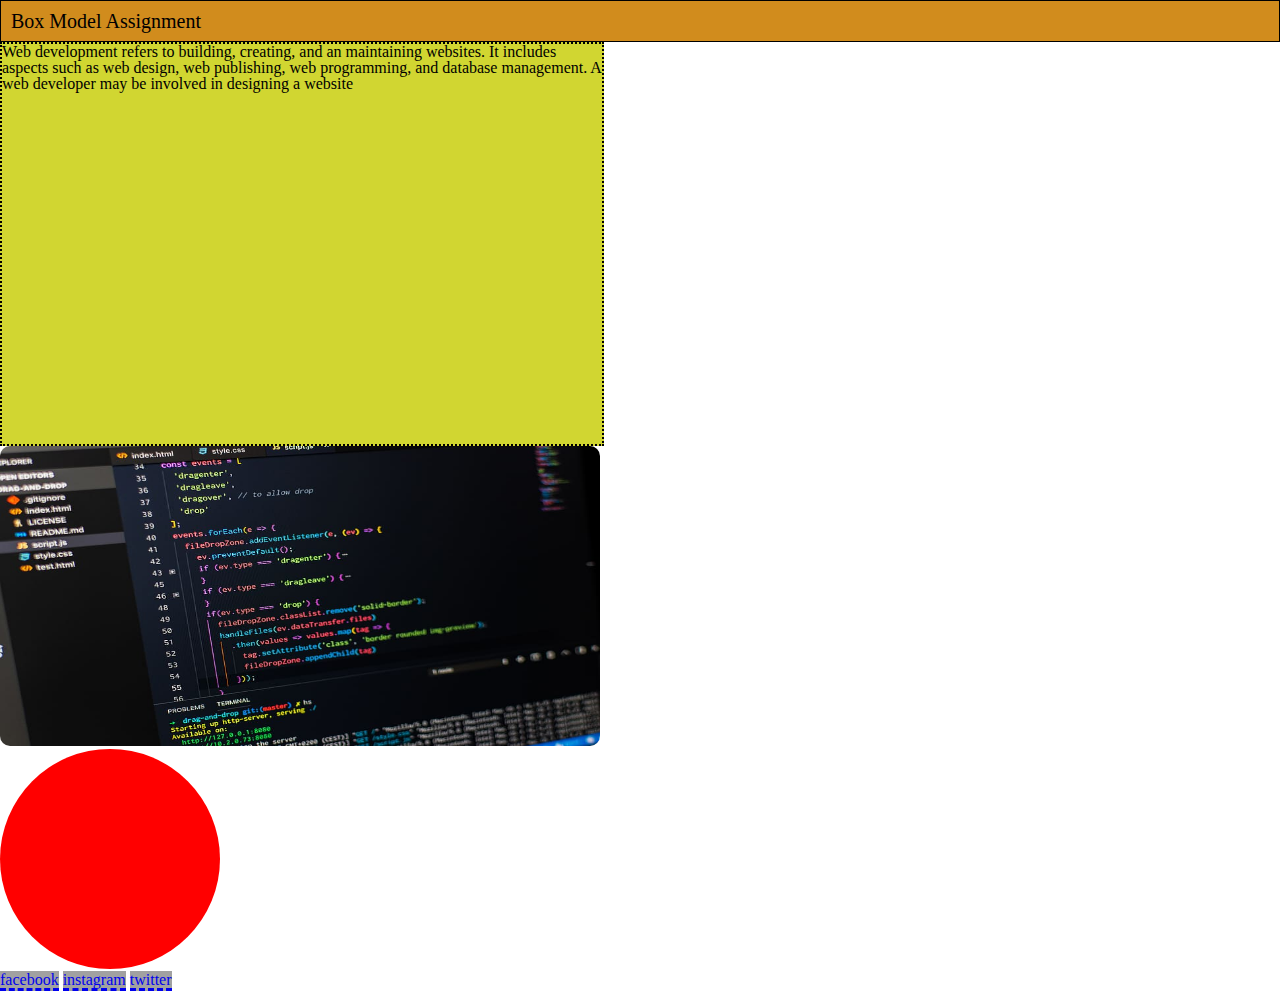
<file: block-BHaaap/index.html>
<!---

### Create a web page with the following characteristics:

1. Heading element(h1) should be at the top of the page.
2. After the heading, there should be a paragraph.
3. After the paragraph add an image having all the corner rounded.
4. Below the image, there should be a circle with red background.
5. At the bottom of the page, there must be a footer containing few links.
6. The H1 has 1px red solid borders, background color #D18C1D, and 10px of space between the content and the border (padding)
7. The paragraph is contained in 600px by 400px boxes with 2px black dotted borders and background color #D1D631
8. Links have a 3px blue dashed border on the bottom only and background color #A1A1A1

- Using CSS resets is necessary.
- Use semantic tags and keep the nesting and indentation proper.

--->

<!DOCTYPE html>
<html lang="en">
    <head>
        <meta charset="UTF-8"/>
        <title>Box Model</title>
        <link rel="stylesheet" href="style.css">
    </head>
    <body>
        <heading>
            <h1>Box Model Assignment</h1>
        </heading>
        <main>
          <section>
               <p>Web development refers to building, creating, and an maintaining websites. 
                  It includes aspects such as web design, web publishing, web programming, and database management.
                  A web developer may be involved in designing a website</p>

          </section>
          <div>
              <img  class="img" src="code1.jpg" alt="loading error"  width="600" height="300">
          </div>
          <span class="circle"> </span>
        </main>
        
        <footer>
          <nav>
            <a href="https://www.facebook.com/">facebook</a>
            <a href="https://www.instagram.com/">instagram</a>
            <a href="https://twitter.com/">twitter</a>
          </nav>
        </footer>
    </body>
</html>
</file>
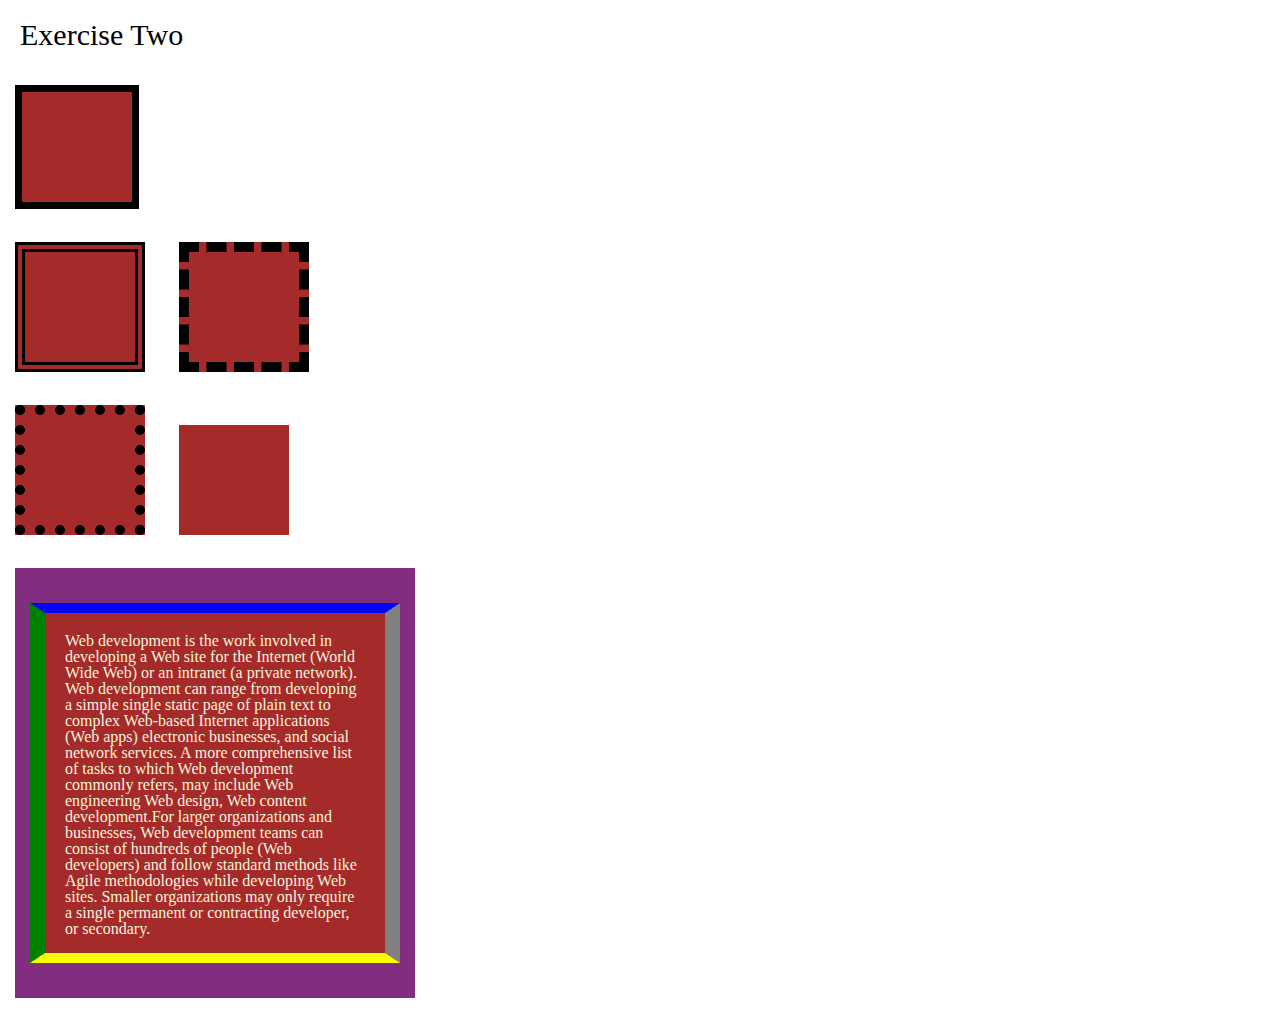
<file: block-BHaaaq/index.html>
<!---
### Create a page according to the layout shown below

![Box Model Exercise 2](https://raw.githubusercontent.com/suraj122/AC-STYLE-images/master/box-model/ex-2.png)

- Using CSS resets is necessary.
- Use semantic tags and keep the nesting and indentation proper.
--->

<!DOCTYPE html>
<html lang="eng">
  <head>
    <meta charset="UTF-8"/>
    <title>Box model assignment2</title>
    <link rel="stylesheet"href="style.css">
  </head>
  <body>
      <header>
          <h1> Exercise Two </h1>
      </header>
      <main>
        <div>
          <span class="box"> </span>
        </div>
       
        <div>
           <span class="dualbox"></span>
           <span class="dashdbox"></span>
        </div>
        <div>
           <span class="doted"></span>
           <span class="plain"></span>
        </div>
        <div>
           <span class="bigbox">
               <p> Web development is the work involved in developing a Web site for the Internet (World Wide Web) or an intranet (a private network).
                    Web development can range from developing a simple single static page of plain text to complex Web-based Internet applications (Web apps)
                    electronic businesses, and social network services. A more comprehensive list of tasks to which Web development commonly refers, may include Web engineering
                    Web design, Web content development.For larger organizations and businesses, Web development teams can consist of hundreds of people (Web developers) and follow
                    standard methods like Agile methodologies while developing Web sites. Smaller organizations may only require a single permanent or contracting developer, or secondary.
                      
               </p>
           </span>
        </div>
      </main>
    </body>
</html>
</file>
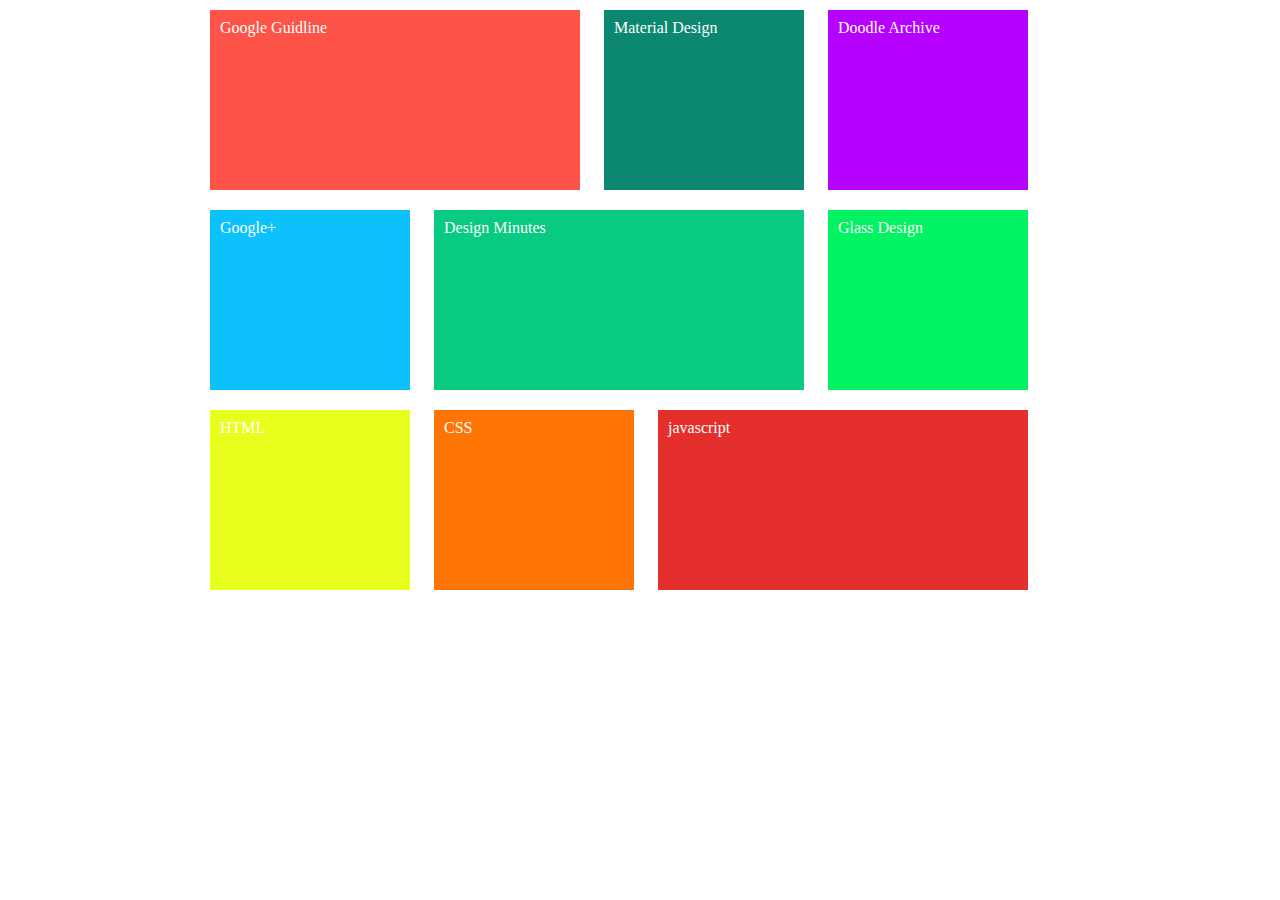
<file: block-BHaaar/index.html>
<!--
### Create a page according to the layout shown below

![Box Model Exercise 3](https://raw.githubusercontent.com/suraj122/AC-STYLE-images/master/box-model/ex-3.png)

- Using CSS resets is necessary.
- Use semantic tags and keep the nesting and indentation proper.
-->

<!DOCTYPE html>
<html lang="eng">
   <head>
       <meta charset="UTF-8"/>
       <title> Assignment3</title>
        <link rel="stylesheet" href="style.css">
   </head>
   <body>
     <main>
       <section>
         <div class="container">
            <div class="  bigbox google-guideline "> Google Guidline</div>
            <div class="smallbox material-design"> Material Design</div>
            <div class="smallbox doodle-archive "> Doodle Archive</div>
            <div class="smallbox google">Google+  </div>
            <div class="bigbox  design-minutes"> Design Minutes </div>
            <div class="smallbox glass-design"> Glass Design </div>
            <div class="smallbox HTML">HTML</div>
            <div class="smallbox CSS ">CSS</div>
            <div class="bigbox javascript">javascript</div>
         </div>
       </section>
     </main>
   </body>  
</html>
</file>
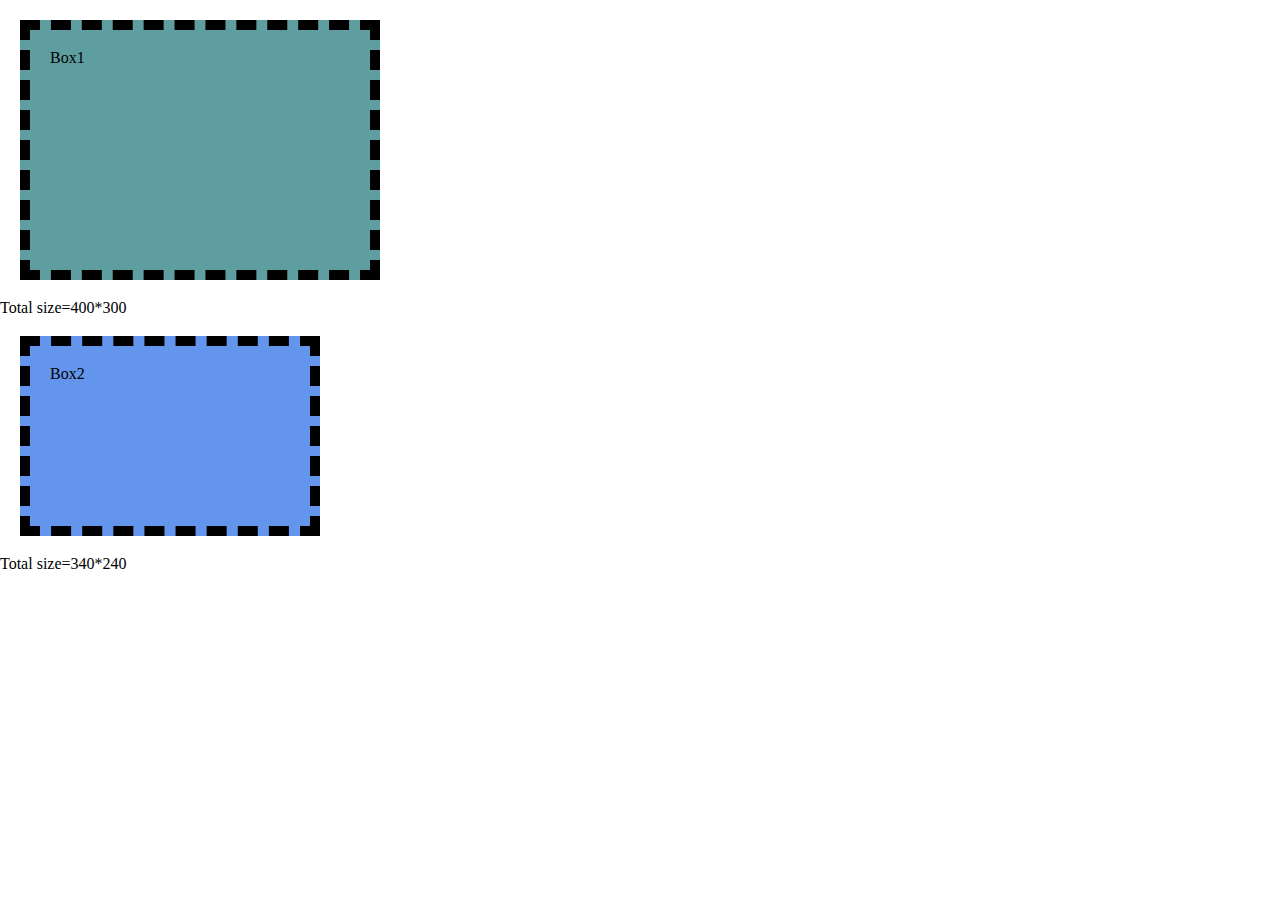
<file: block-BHaaas/index.html>
<!---
### Create a page with the following elements

1. Create a box having dimensions 300px X 200px. The box also has padding of 20px, border of 10px dashed and margin of 20px.

2. Create another box with the same dimensions and properties, but this time the total size of the box should not expand if we add any padding and border. Apply the appropriate property and value.

3. Calculate the actual size(total width and height) of the box and display below both the boxes.

- Using CSS resets is necessary.
- Use semantic tags and keep the nesting and indentation proper.
--->

<!DOCTYPE html>
<html lang="en">
<head>
    <meta charset="UTF-8"/>
    <title>Document</title>
    <link rel="stylesheet" href="style.css">
</head>
<body>
    <main>
      <section>
        <div>
            <span class="box1">Box1</span>
            <p>Total size=400*300
            </p>
            
        </div>
        <div>
            <span class="box2">Box2</span>
            <p>Total size=340*240
            </p>
        </div>
       </section>
    </main>
</body>
</html>
</file>
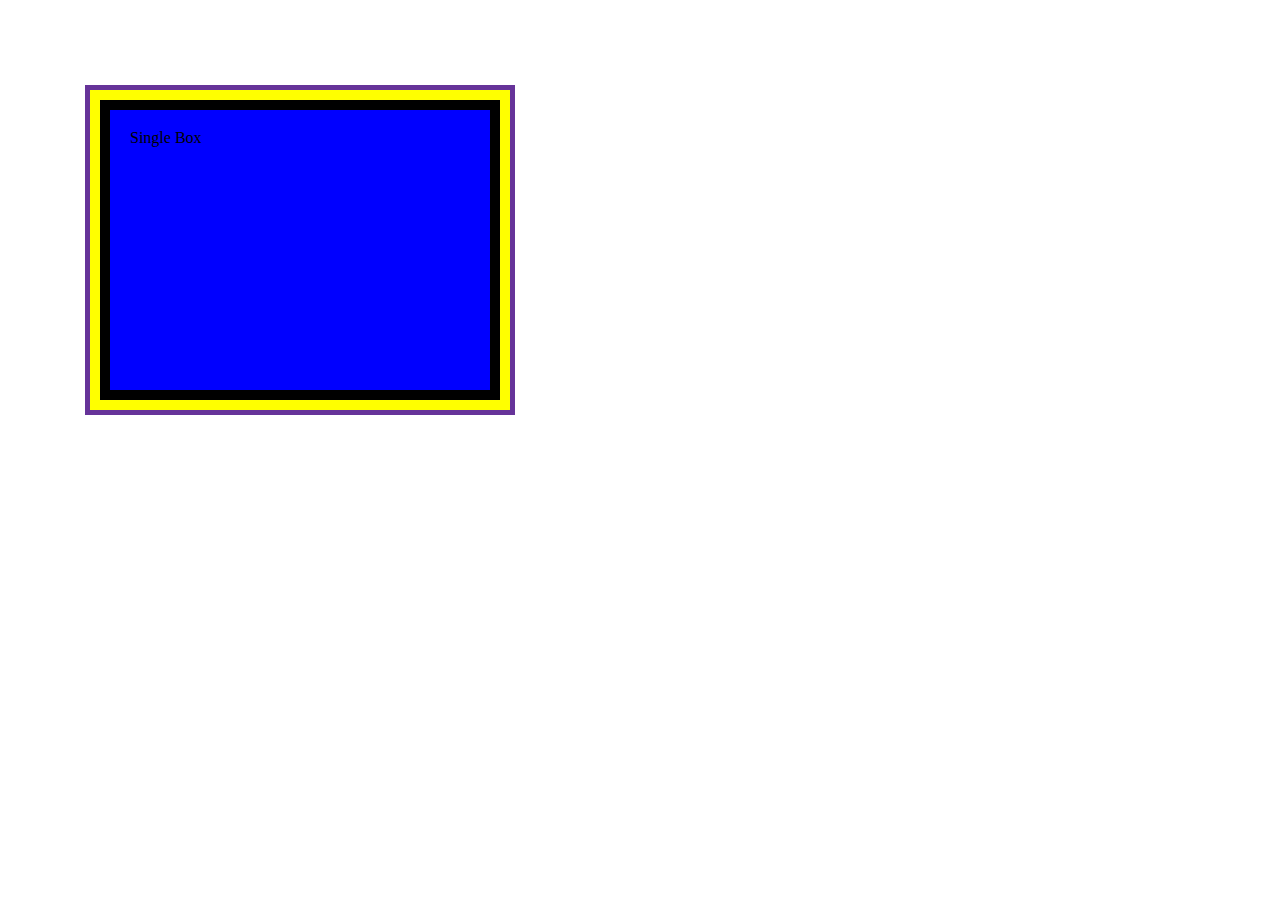
<file: block-BHaaat/index.html>
<!---
### Create a page with the following elements

1. Create a page having just one box.

2. The box has some width, height, padding, border, and margin.

3. Also, apply the outline around the box.

4. Create a solid border around the box using a box-shadow.

5. The color of the background, border, outline, and the border created using box-shadow should be different.

- Note: There should not be an expansion in the size of the box after applying padding and border.

- Using CSS resets is necessary.
- Use semantic tags and keep the nesting and indentation proper.
--->

<!DOCTYPE html>
<html lang="en">
  <head>
    <meta charset="UTF-8">
    <title>Document</title>
    <link rel="stylesheet" href="style.css">
  </head>
  <body>
    <main>
        <span class="box">Single Box</span>
    </main>
    
   </body>
</html>
</file>
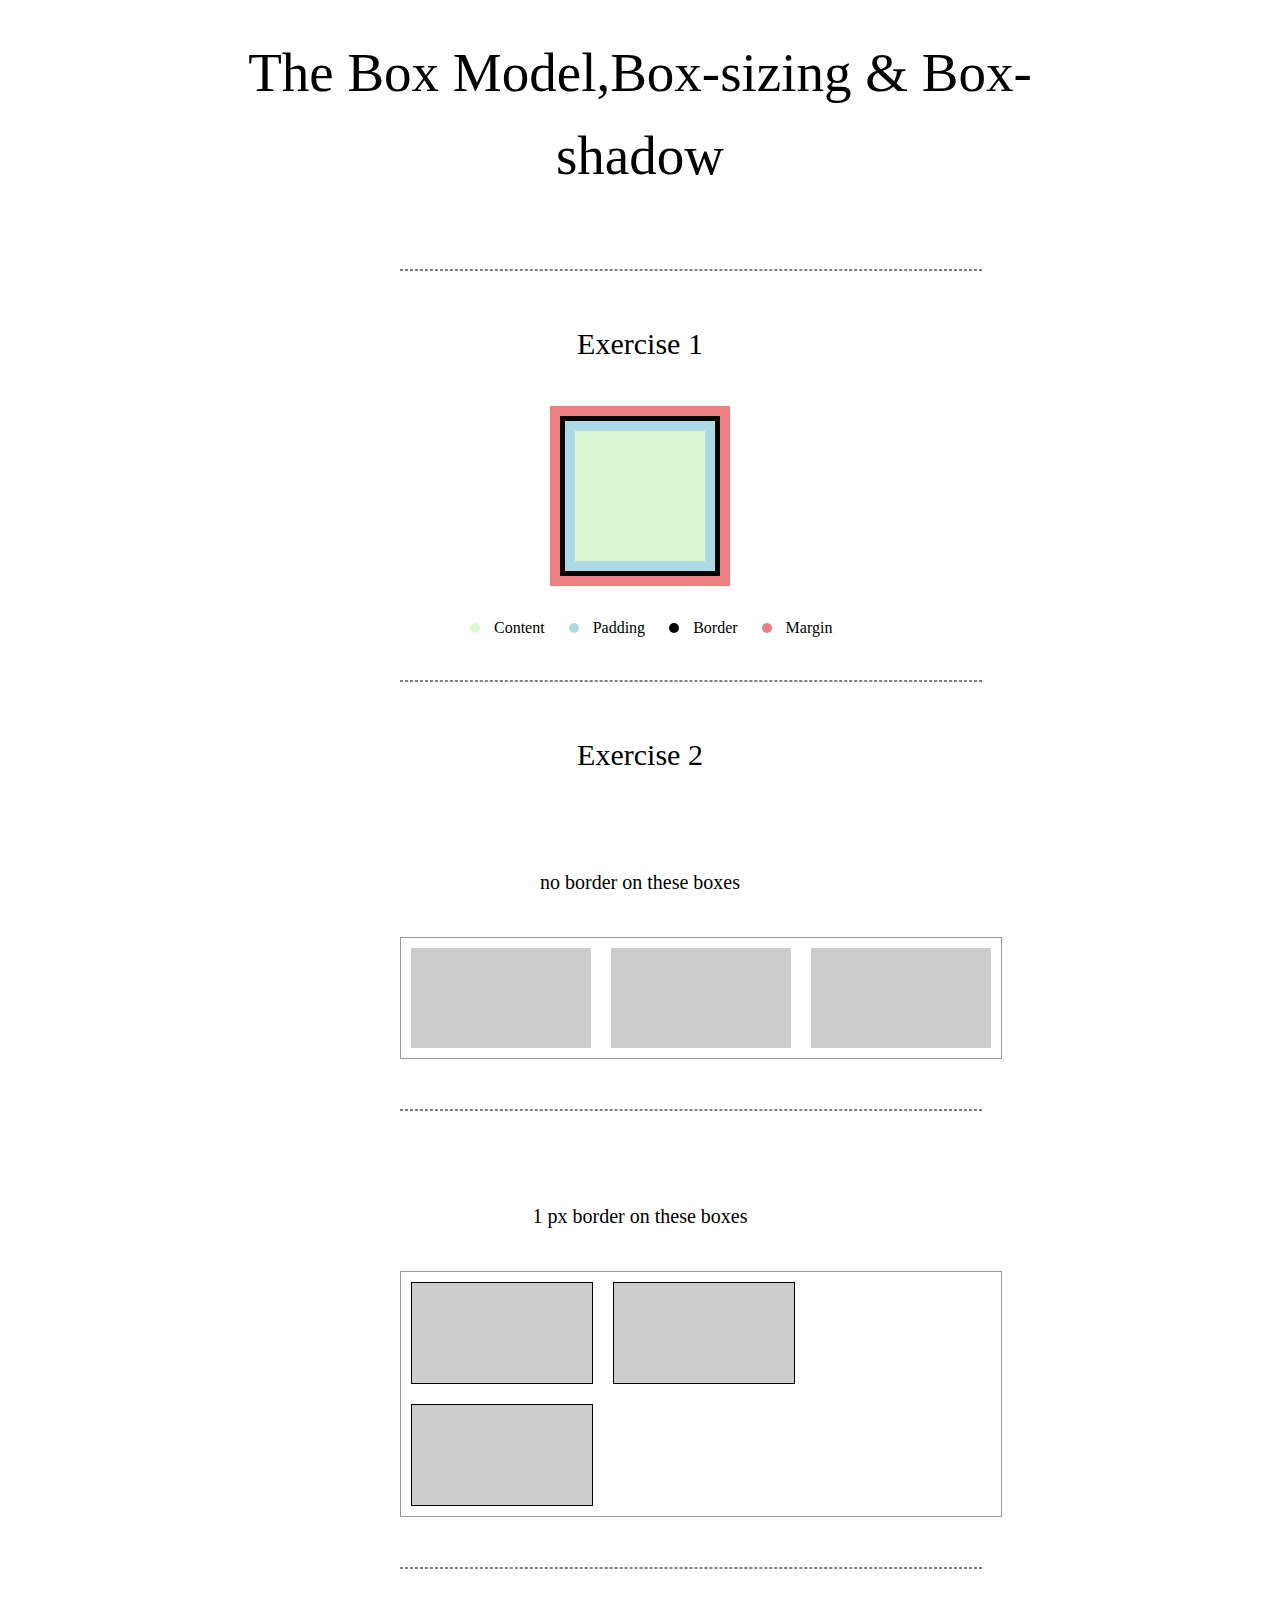
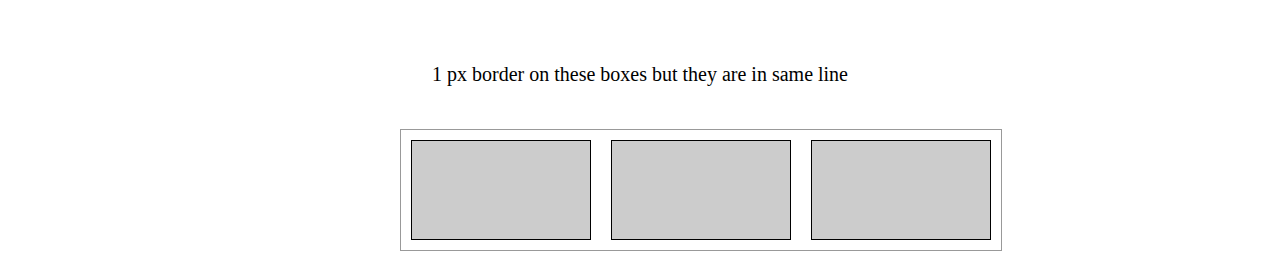
<file: block-BHaaau/index.html>
<!---
### Create a page according to the layout shown below

![Box Model Exercise 6](https://raw.githubusercontent.com/suraj122/AC-STYLE-images/master/box-model/ex-6.png)

#### Problems for exercise 2 in the layout

- Each parent container has width of 600px and border of 1px;
- Each children box has width 180px and height 100px as well as margin of 10px;
- Each child box which is having border has border-width 1px.
- Note in the first container the boxes do not have any border.

- Using CSS resets is necessary.
- Use semantic tags and keep the nesting and indentation proper.
--->

<!---HTML CODE-->
<!DOCTYPE html>
<html lang="en">
  <head>
    <meta charset="UTF-8">
    <title>Box model</title>
    <link rel="stylesheet" href="style.css">
  </head>
  <body>
       <header>
          <h1>The Box Model,Box-sizing & Box-shadow</h1> 
        </header>
        <hr>
        <main>
            <section>
               <div>
                   <h2>Exercise 1</h2>
               </div>
               <div class="container-box">
                  <div class="box"></div>
               </div>
               <div class="inline">
                  <span class="circle circle-content"></span>
                      <h6 class="content">Content</h6>
                  <span class="circle circle-padding"></span>
                     <h6 class="padding">Padding</h6>
                  <span class="circle circle-border"></span>
                     <h6 class="border">Border</h6>
                  <span class="circle circle-margin"></span>
                     <h6 class="margin">Margin</h6>
               </div> 
               
               <hr>
               
            </section>
            <section>
               <div>
                   <h2>Exercise 2</h2>
                   <h4> no border on these boxes </h4>
               </div>
               <div class="contain-box">
                  <span class="insidebox"></span>
                  <span class="insidebox"></span>
                  <span class="insidebox"></span>
               </div>
               <hr>
            </section>
            <section> 
               <div>
                  <h4> 1 px border on these boxes</h4>
               <div class="contain-box">
                   <span class="border-box"></span>
                   <span class="border-box"></span>  
                   <span class="border-box"></span> 
               </div>
               <hr>
            </section>
            <section>
               <div>
                  <h4> 1 px border on these boxes but they are in same line </h4>
               </div>
               <div class="contain-box">
                 <span class="border-box-inline"></span>
                 <span class="border-box-inline"></span>  
                 <span class="border-box-inline"></span> 
               </div>
            </section>
        </main>
  </body>
</html>
</file>
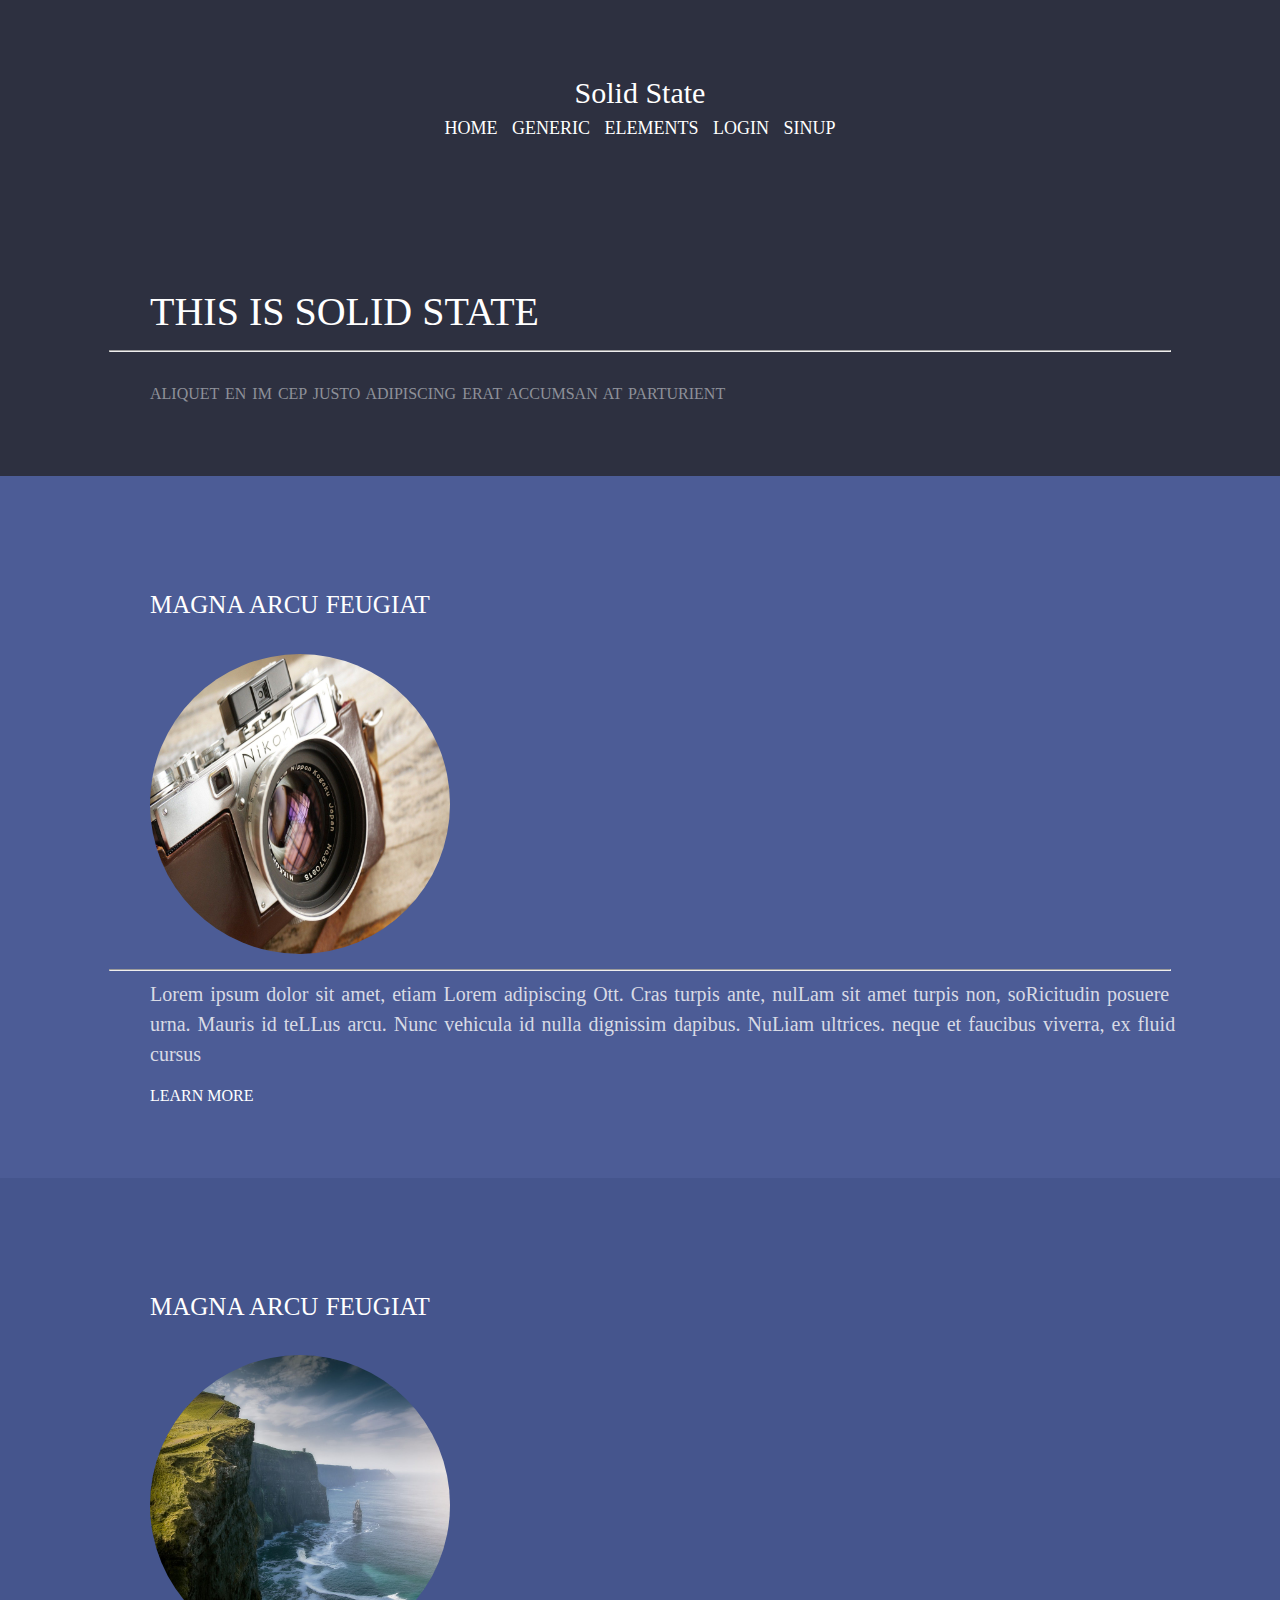
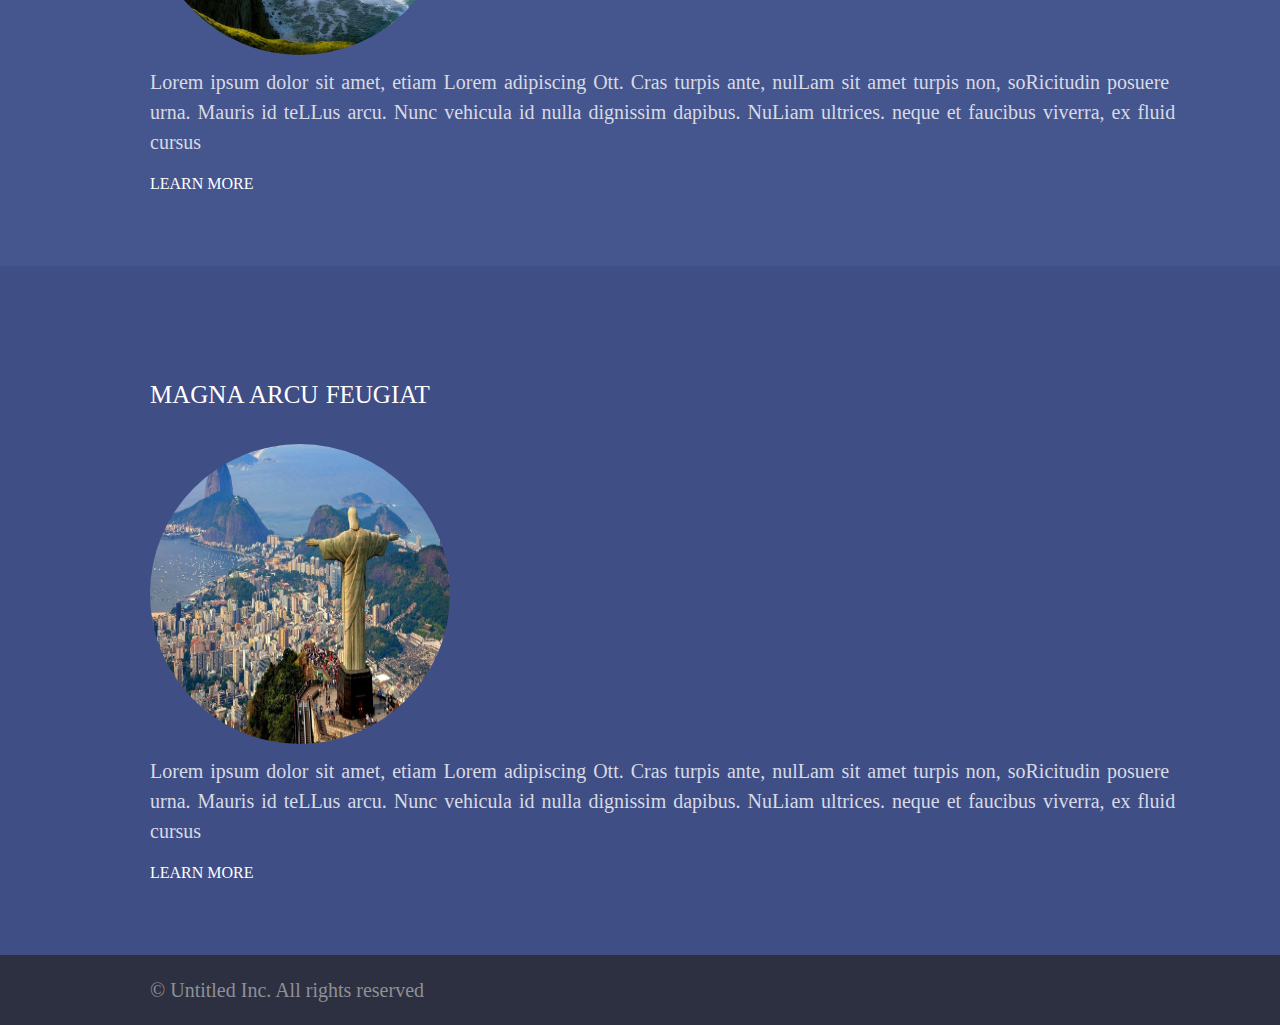
<file: block-BHaaav/index.html>
<!---
### Create a page according to the layout shown below

![Box Model Exercise 7](https://raw.githubusercontent.com/suraj122/AC-STYLE-images/master/box-model/ex-7.png)

- Using CSS resets is necessary.
- Use semantic tags and keep the nesting and indentation proper.

--->
<!--HTML CODE-->
<!DOCTYPE html>
<html lang="en">
   <head>
    <meta charset="UTF-8">
     <title>Box Model</title>
    <link rel="stylesheet" href="style.css">
   </head>
   <body>
     <header>
       <div class="box header">
        
         <h2>Solid State</h2>
           <nav>
             <a href="#">HOME</a>
             <a href="#">GENERIC</a>
             <a href="#">ELEMENTS</a>
             <a href="#">LOGIN</a>
             <a href="#">SINUP</a>
           </nav>
       </div>
     </header>
          
          <section class="box header">
            <div>
              <h1>THIS IS SOLID STATE</h1>
              <hr>
              <h4>ALIQUET EN IM CEP JUSTO ADIPISCING ERAT ACCUMSAN AT PARTURIENT</h4>
            </div> 
          </section>
          <main>
            <section class="box section1">
              <div>
                <h3>MAGNA ARCU FEUGIAT</h3>
                <img  class="img" src="cam1.jpg" alt="loading error"/>
                <hr>
                
                  <p>Lorem ipsum dolor sit amet, etiam Lorem adipiscing Ott. Cras turpis ante, nulLam sit amet turpis non, soRicitudin posuere urna. Mauris
                     id teLLus arcu. Nunc vehicula id nulla dignissim dapibus. NuLiam ultrices. neque et faucibus viverra, ex fluid cursus 
                  </p>
                  <h5>LEARN MORE</h5>
                
              </div>
            </section>
            <section class="box section2">
              <div>
                <h3>MAGNA ARCU FEUGIAT</h3>
                <img  class="img" src="nature1.jpg" alt="loading error"/>
                <p>Lorem ipsum dolor sit amet, etiam Lorem adipiscing Ott. Cras turpis ante, nulLam sit amet turpis non, soRicitudin posuere urna. Mauris
                     id teLLus arcu. Nunc vehicula id nulla dignissim dapibus. NuLiam ultrices. neque et faucibus viverra, ex fluid cursus 
                </p>
                <h5>LEARN MORE</h5>
              </div>
            </section>
            <section class="box section3">
              <div>
                <h3>MAGNA ARCU FEUGIAT</h3>
                <img  class="img" src="rio1.jpg" alt="loading error"/>
                <p>Lorem ipsum dolor sit amet, etiam Lorem adipiscing Ott. Cras turpis ante, nulLam sit amet turpis non, soRicitudin posuere urna. Mauris
                     id teLLus arcu. Nunc vehicula id nulla dignissim dapibus. NuLiam ultrices. neque et faucibus viverra, ex fluid cursus 
                </p>
                <h5>LEARN MORE</h5>
              </div>
            </section>
          </main>
          <footer class="foot">
             <div>
               <small>© Untitled Inc. All rights reserved </small>
              </div> 
              </footer>
   </body>
</html>
</file>
<file: block-BHaaap/style.css>
/* http://meyerweb.com/eric/tools/css/reset/ 
   v2.0 | 20110126
   License: none (public domain)
*/

html, body, div, span, applet, object, iframe,
h1, h2, h3, h4, h5, h6, p, blockquote, pre,
a, abbr, acronym, address, big, cite, code,
del, dfn, em, img, ins, kbd, q, s, samp,
small, strike, strong, sub, sup, tt, var,
b, u, i, center,
dl, dt, dd, ol, ul, li,
fieldset, form, label, legend,
table, caption, tbody, tfoot, thead, tr, th, td,
article, aside, canvas, details, embed, 
figure, figcaption, footer, header, hgroup, 
menu, nav, output, ruby, section, summary,
time, mark, audio, video {
	margin: 0;
	padding: 0;
	border: 0;
	font-size: 100%;
	font: inherit;
	vertical-align: baseline;
}
/* HTML5 display-role reset for older browsers */
article, aside, details, figcaption, figure, 
footer, header, hgroup, menu, nav, section {
	display: block;
}
body {
	line-height: 1;
}
ol, ul {
	list-style: none;
}
blockquote, q {
	quotes: none;
}
blockquote:before, blockquote:after,
q:before, q:after {
	content: '';
	content: none;
}
table {
	border-collapse: collapse;
	border-spacing: 0;
}

h1{
    background-color: #D18C1D;
    border: 1px solid;
	padding: 10px;
	font-size: 20px;
}
p{
    width:600px;
    height: 400px;
    background-color: #D1D631;
    border: 2px dotted black;

}
.img{
	
    border-radius:10px;
}
.circle{
	width:200px;
	height: 200px;
	background-color: red;
	padding:10px;
	border-radius: 50%;
	display: inline-block;
}
 a{
	border-bottom-width: 3px;
	border-bottom-style: dashed;
	background-color: #A1A1A1;
	text-decoration: none;
}
</file>
<file: block-BHaaaq/style.css>
/* http://meyerweb.com/eric/tools/css/reset/ 
   v2.0 | 20110126
   License: none (public domain)
*/

html, body, div, span, applet, object, iframe,
h1, h2, h3, h4, h5, h6, p, blockquote, pre,
a, abbr, acronym, address, big, cite, code,
del, dfn, em, img, ins, kbd, q, s, samp,
small, strike, strong, sub, sup, tt, var,
b, u, i, center,
dl, dt, dd, ol, ul, li,
fieldset, form, label, legend,
table, caption, tbody, tfoot, thead, tr, th, td,
article, aside, canvas, details, embed, 
figure, figcaption, footer, header, hgroup, 
menu, nav, output, ruby, section, summary,
time, mark, audio, video {
	margin: 0;
	padding: 0;
	border: 0;
	font-size: 100%;
	font: inherit;
	vertical-align: baseline;
}
/* HTML5 display-role reset for older browsers */
article, aside, details, figcaption, figure, 
footer, header, hgroup, menu, nav, section {
	display: block;
}
body {
	line-height: 1;
}
ol, ul {
	list-style: none;
}
blockquote, q {
	quotes: none;
}
blockquote:before, blockquote:after,
q:before, q:after {
	content: '';
	content: none;
}
table {
	border-collapse: collapse;
	border-spacing: 0;
}

h1{
  font-size: 30px;
  font-style: normal;
  padding: 10px;
  margin: 10px;
}

.box{
     display: inline-block;
     background-color: brown;
     width:90px;
     height:90px;
     margin:15px;
     padding:10px;
     border:7px solid black;
}

.dualbox{
  display: inline-block;
  background-color: brown;
  width:90px;
  height:90px;
  margin:15px;
  padding:10px;
  border:10px double black;
  


}
.dashdbox{
  display: inline-block;
  background-color: brown;
  width:90px;
  height:90px;
  margin:15px;
  padding:10px;
  
  border:10px dashed black;



}
.doted{
  display: inline-block;
  background-color: brown;
  width:90px;
  height:90px;
  margin:15px;
  padding:10px;
  
  border:10px dotted black;

}
.plain{
  display: inline-block;
  background-color: brown;
  width:90px;
  height:90px;
  margin:15px;
  padding:10px;
}
.bigbox{
  display: inline-block;
  background-color:#812E80;
  margin: 15px;
  padding-top: 20px;
  padding-bottom: 20px;
  
}

p{
  color: beige;
  width:300px;
  height:300px;
  margin:15px;
  padding:20px;
  border-top: 10px solid blue;
  border-right: 15px solid #808080;
  border-bottom: 10px solid yellow;
  border-left: 15px solid  green;
  background-color: brown;
  
  
}
</file>
<file: block-BHaaar/style.css>
/* http://meyerweb.com/eric/tools/css/reset/ 
   v2.0 | 20110126
   License: none (public domain)
*/

html, body, div, span, applet, object, iframe,
h1, h2, h3, h4, h5, h6, p, blockquote, pre,
a, abbr, acronym, address, big, cite, code,
del, dfn, em, img, ins, kbd, q, s, samp,
small, strike, strong, sub, sup, tt, var,
b, u, i, center,
dl, dt, dd, ol, ul, li,
fieldset, form, label, legend,
table, caption, tbody, tfoot, thead, tr, th, td,
article, aside, canvas, details, embed, 
figure, figcaption, footer, header, hgroup, 
menu, nav, output, ruby, section, summary,
time, mark, audio, video {
	margin: 0;
	padding: 0;
	border: 0;
	font-size: 100%;
	font: inherit;
	vertical-align: baseline;
}
/* HTML5 display-role reset for older browsers */
article, aside, details, figcaption, figure, 
footer, header, hgroup, menu, nav, section {
	display: block;
}
body {
	line-height: 1;
}
ol, ul {
	list-style: none;
}
blockquote, q {
	quotes: none;
}
blockquote:before, blockquote:after,
q:before, q:after {
	content: '';
	content: none;
}
table {
	border-collapse: collapse;
	border-spacing: 0;
}

/*content*/
.container{
    width: 850px;
    margin-left: 200px;
}

.bigbox{
    display:inline-block;
    width: 350px;
    height: 160px;
    color: white;
    margin: 10px 10px;
    padding: 10px;
}
.smallbox{
    display:inline-block;
    width: 180px;
    height: 160px;
    margin: 10px 10px;
    color: white;
    padding: 10px;
   
}
.google-guideline{
    
    background-color:#FE5349;
    
}
.material-design{
    
    background-color:#0C8871;

}

.doodle-archive{
   
   background-color:#B601FF;
    
}
.google{
   
    background-color:#0DC1FD;
    
}
.design-minutes{
 
    background-color:#08CA80;
    
}
.glass-design{
    
    background-color:#01F361;
    
}
.HTML{
   
    background-color:#E8FF1D;
   
    
}

.CSS{
    background-color: #FE7405;
}
.javascript{
    background-color: #E52F2D;
}
</file>
<file: block-BHaaas/style.css>
/* http://meyerweb.com/eric/tools/css/reset/ 
   v2.0 | 20110126
   License: none (public domain)
*/

html, body, div, span, applet, object, iframe,
h1, h2, h3, h4, h5, h6, p, blockquote, pre,
a, abbr, acronym, address, big, cite, code,
del, dfn, em, img, ins, kbd, q, s, samp,
small, strike, strong, sub, sup, tt, var,
b, u, i, center,
dl, dt, dd, ol, ul, li,
fieldset, form, label, legend,
table, caption, tbody, tfoot, thead, tr, th, td,
article, aside, canvas, details, embed, 
figure, figcaption, footer, header, hgroup, 
menu, nav, output, ruby, section, summary,
time, mark, audio, video {
	margin: 0;
	padding: 0;
	border: 0;
	font-size: 100%;
	font: inherit;
	vertical-align: baseline;
}
/* HTML5 display-role reset for older browsers */
article, aside, details, figcaption, figure, 
footer, header, hgroup, menu, nav, section {
	display: block;
}
body {
	line-height: 1;
}
ol, ul {
	list-style: none;
}
blockquote, q {
	quotes: none;
}
blockquote:before, blockquote:after,
q:before, q:after {
	content: '';
	content: none;
}
table {
	border-collapse: collapse;
	border-spacing: 0;
}


.box1{
    display: inline-block;
    height: 200px;
    width: 300px;
    padding: 20px;
    border: 10px;
    margin: 20px;
    border-style: dashed;
    background-color: cadetblue;
}
.box2{
    display: inline-block;
    height: 200px;
    width: 300px;
    border:10px ;
    margin:20px ;
    padding: 20px;
    box-sizing: border-box;
    background-color: cornflowerblue;
    border-style: dashed;
}
h2{
    margin-left: 20px;
}
</file>
<file: block-BHaaat/style.css>
/* http://meyerweb.com/eric/tools/css/reset/ 
   v2.0 | 20110126
   License: none (public domain)
*/

html, body, div, span, applet, object, iframe,
h1, h2, h3, h4, h5, h6, p, blockquote, pre,
a, abbr, acronym, address, big, cite, code,
del, dfn, em, img, ins, kbd, q, s, samp,
small, strike, strong, sub, sup, tt, var,
b, u, i, center,
dl, dt, dd, ol, ul, li,
fieldset, form, label, legend,
table, caption, tbody, tfoot, thead, tr, th, td,
article, aside, canvas, details, embed, 
figure, figcaption, footer, header, hgroup, 
menu, nav, output, ruby, section, summary,
time, mark, audio, video {
	margin: 0;
	padding: 0;
	border: 0;
	font-size: 100%;
	font: inherit;
	vertical-align: baseline;
}
/* HTML5 display-role reset for older browsers */
article, aside, details, figcaption, figure, 
footer, header, hgroup, menu, nav, section {
	display: block;
}
body {
	line-height: 1;
}
ol, ul {
	list-style: none;
}
blockquote, q {
	quotes: none;
}
blockquote:before, blockquote:after,
q:before, q:after {
	content: '';
	content: none;
}
table {
	border-collapse: collapse;
	border-spacing: 0;
}

.box{
    display: inline-block;
    box-sizing: border-box;
    width: 400px;
    height: 300px;
    padding: 20px;
    margin: 100px;
    border: 10px solid;
    box-shadow: 0 0 0 15px rebeccapurple;
    outline: 10px solid yellow;
    background-color: blue;
}
</file>
<file: block-BHaaau/style.css>
/* http://meyerweb.com/eric/tools/css/reset/ 
   v2.0 | 20110126
   License: none (public domain)
*/

html, body, div, span, applet, object, iframe,
h1, h2, h3, h4, h5, h6, p, blockquote, pre,
a, abbr, acronym, address, big, cite, code,
del, dfn, em, img, ins, kbd, q, s, samp,
small, strike, strong, sub, sup, tt, var,
b, u, i, center,
dl, dt, dd, ol, ul, li,
fieldset, form, label, legend,
table, caption, tbody, tfoot, thead, tr, th, td,
article, aside, canvas, details, embed, 
figure, figcaption, footer, header, hgroup, 
menu, nav, output, ruby, section, summary,
time, mark, audio, video {
	margin: 0;
	padding: 0;
	border: 0;
	font-size: 100%;
	font: inherit;
	vertical-align: baseline;
}
/* HTML5 display-role reset for older browsers */
article, aside, details, figcaption, figure, 
footer, header, hgroup, menu, nav, section {
	display: block;
}
body {
	line-height: 1;
}
ol, ul {
	list-style: none;
}
blockquote, q {
	quotes: none;
}
blockquote:before, blockquote:after,
q:before, q:after {
	content: '';
	content: none;
}
table {
	border-collapse: collapse;
	border-spacing: 0;
}
/*content*/
body{
    line-height: 1.5;
}

h1{
    font-size: 55px;
    margin: 0 auto;
    padding: 32px 200px;
    font-style: inherit;
    text-align: center;
    
}
h2{
    font-size: 30px;
    text-align: center;
    font-style: inherit;

    
}
hr{
width: 580px;
border-style:dashed;
margin-top: 40px;
margin-left: 400px;

}
h2{
    margin: 50px 0;
}
.container-box{
    text-align: center;
}
.box{
   
    display: inline-block;
    width: 150px;
    height: 150px;
    background-color: #DAFAD4;
    box-shadow: inset 0 0 0 10px #ADD8E6;
    border: 5px solid black;
    outline: 10px solid #ED7F80;
}
.inline{
    display: inline-block;
}

.circle{
    
    display: inline-block;
    border-radius: 50%;
    width: 10px;
    height: 10px;
    margin-top: 40px;
    margin-left: 20px;
    
}
.circle-content{
background-color: #DAFAD4;
}
.circle-padding{
    background-color: #ADD8E6;
}
.circle-border{
    background-color:  black;
}
.circle-margin{
    background-color:  #ED7F80;
}
.inline{
    display: inline-block;
    margin-left: 450px;
}

h3{
    margin-left: 520px;
    padding: 10px ;
}

h4{
    text-align: center;
    font-size: 20px;
    font-style: unset;
    margin-top: 90px;
}

.contain-box{
    
    display: inline-block;
    width: 600px;
    font-size: 0;
    margin-top: 40px;
    margin-left: 400px;
    margin-bottom: 10px;
    border: 1px  solid #999999
}

.insidebox{
    display: inline-block;
    box-sizing: border-box;
    width: 180px;
    height: 100px;
    margin: 10px;
    background-color: #CCCCCC;
}
.border-box{
    display: inline-block;
    width: 180px;
    height: 100px;
    margin: 10px;
    background-color: #CCCCCC;
    border: 1px solid black;
    
}
.border-box-inline{
    display: inline-block;
    width: 180px;
    height: 100px;
    margin: 10px;
    background-color: #CCCCCC;
    border: 1px solid black;
    box-sizing: border-box;
    
}
.content{
    margin-bottom: 5px;
    margin-left: 10px;
    display: inline;
}
.padding{
    margin-bottom: 5px;
    margin-left: 10px;
    display: inline;
}
.border{
    margin-bottom: 5px;
    margin-left: 10px;
    display: inline;
    color: black;

}
.margin{
    margin-bottom: 5px;
    margin-left: 10px;
    display: inline;
    

}
.box3{
    display: inline-block;
    width: 180px;
    height: 100px;
    margin: 10px;
    background-color: #CCCCCC;
    border: 1px solid black;
    font-size: 0;
    box-sizing: border-box;
}
</file>
<file: block-BHaaav/style.css>
/* http://meyerweb.com/eric/tools/css/reset/ 
   v2.0 | 20110126
   License: none (public domain)
*/

html, body, div, span, applet, object, iframe,
h1, h2, h3, h4, h5, h6, p, blockquote, pre,
a, abbr, acronym, address, big, cite, code,
del, dfn, em, img, ins, kbd, q, s, samp,
small, strike, strong, sub, sup, tt, var,
b, u, i, center,
dl, dt, dd, ol, ul, li,
fieldset, form, label, legend,
table, caption, tbody, tfoot, thead, tr, th, td,
article, aside, canvas, details, embed, 
figure, figcaption, footer, header, hgroup, 
menu, nav, output, ruby, section, summary,
time, mark, audio, video {
	margin: 0;
	padding: 0;
	border: 0;
	font-size: 100%;
	font: inherit;
	vertical-align: baseline;
}
/* HTML5 display-role reset for older browsers */
article, aside, details, figcaption, figure, 
footer, header, hgroup, menu, nav, section {
	display: block;
}
body {
	line-height: 1;
}
ol, ul {
	list-style: none;
}
blockquote, q {
	quotes: none;
}
blockquote:before, blockquote:after,
q:before, q:after {
	content: '';
	content: none;
}
table {
	border-collapse: collapse;
	border-spacing: 0;
}
/*content*/

body{
    line-height: 1.5;
}
.box{
    display: inline-block;
   
    width:100%;
    padding: 70px 0;
   



}
.header{
    background-color: #2D3040;
}
h2{
    text-align: center;
    font-size:30px;
    
    
    color: white;
    

}
nav{
    text-align: center;
    font-size: 18px;
    word-spacing: 10px; 
     
}
a{
    text-decoration: none;
    color: white;
   
    
}
h1{
    
    margin-left: 150px;
    font-size: 40px;
    color: white;
}
hr{
    width: 1060px;
    
    
}
h4{
    margin-left: 150px;
    margin-top: 30px;
    color:#8E9099;
    word-spacing: 2px;
    
}
.section1{
    background-color: #4C5C96;
}
.section2{
    background-color: #45558D;
}
.section3{
    background-color: #3F4E85;
}

h3{
    font-size: 20px;
    color: white;
    margin-top: 40px;
    margin-left: 150px;
    font-size: 25px;
    word-spacing: 1px;

}
.img{
    border-radius: 50%;
    height: 300px;
    width: 300px;
    margin-left: 150px;
    margin-top: 30px;
}
p{
    margin-left: 150px;
    font-size: 20px;
    margin-top: 5px;
    color: #D8DAE5;
   padding-right: 90px;
   word-spacing: 2px;
}
h5{
    color: white;
    margin-left: 150px;
    margin-top: 15px;
}

.box3{
    display: inline-block;
    background-color: #45558D;
    width:100%;
    height:500px;
    

}
.box4{
    display: inline-block;
    background-color: #3F4E85;
    width:100%;
    height:500px;
    
}
.foot{
    
    background-color: #2D3040;
    width:100%;
    padding: 20px 0;
    

}
small{
    margin-left: 150px;
    
    font-size: 20px;
    color: #8E9099;
    
    
}
</file>
